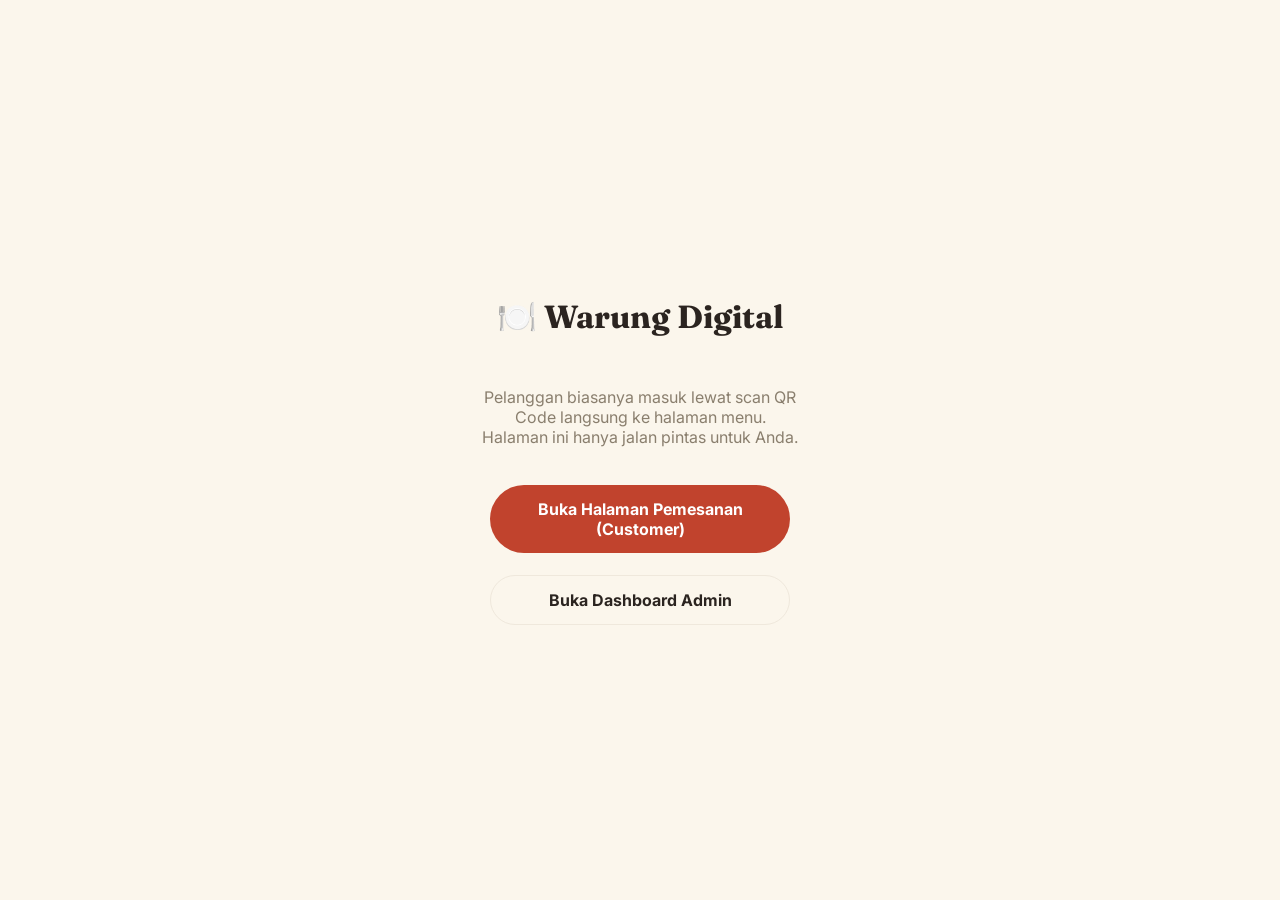
<file: index.html>
<!DOCTYPE html>
<html lang="id">
<head>
<meta charset="UTF-8">
<meta name="viewport" content="width=device-width, initial-scale=1.0">
<title>Warung Digital</title>
<link rel="stylesheet" href="assets/css/style.css">
<style>
  .landing{ min-height:100vh; display:flex; flex-direction:column; align-items:center; justify-content:center; gap:14px; padding:20px; text-align:center; }
  .landing h1{ font-family:var(--font-display); }
  .landing a.btn{
    display:block; width:100%; max-width:300px; padding:14px; border-radius:100px;
    background:var(--color-primary); color:#fff; font-weight:700; margin-top:8px;
  }
  .landing a.btn.secondary{ background:transparent; border:1.5px solid var(--color-border); color:var(--color-ink); }
</style>
</head>
<body>
  <div class="landing">
    <h1>🍽️ Warung Digital</h1>
    <p style="color:var(--color-muted);max-width:320px;">
      Pelanggan biasanya masuk lewat scan QR Code langsung ke halaman menu.
      Halaman ini hanya jalan pintas untuk Anda.
    </p>
    <a class="btn" href="customer/index.html">Buka Halaman Pemesanan (Customer)</a>
    <a class="btn secondary" href="admin/index.html">Buka Dashboard Admin</a>
  </div>
</body>
</html>
</file>
<file: assets/css/style.css>
/* ============================================================
   WARUNG DIGITAL — Design System
   Tema default terinspirasi tiket pesanan warung & kertas menu.
   Semua warna via CSS variable agar admin bisa ganti tanpa coding.
   ============================================================ */

@import url('https://fonts.googleapis.com/css2?family=Fraunces:opsz,wght@9..144,500;9..144,600;9..144,700&family=Inter:wght@400;500;600;700&family=IBM+Plex+Mono:wght@500;600&display=swap');

:root{
  /* --- Token warna default (bisa ditimpa oleh admin via Firestore settings) --- */
  --color-primary: #C1432D;      /* Chili red — tombol utama, aksen */
  --color-header: #2B2420;       /* Charcoal ink — header */
  --color-footer: #2B2420;       /* Charcoal ink — footer */
  --color-bg: #FBF6EC;           /* Cream paper — background */
  --color-accent: #E8A33D;       /* Turmeric — highlight, badge */
  --color-success: #4A6741;      /* Banana leaf — tersedia/selesai */
  --color-ink: #2B2420;
  --color-muted: #8A7F6E;
  --color-card: #FFFFFF;
  --color-border: #EFE8DC;
  --color-danger: #B23A2E;

  --font-display: 'Fraunces', serif;
  --font-body: 'Inter', sans-serif;
  --font-mono: 'IBM Plex Mono', monospace;

  --radius-sm: 8px;
  --radius-md: 14px;
  --radius-lg: 22px;
  --shadow-card: 0 2px 10px rgba(43,36,32,0.08);
  --shadow-float: 0 8px 24px rgba(43,36,32,0.18);
}

*{ box-sizing: border-box; }
html,body{ margin:0; padding:0; }
body{
  font-family: var(--font-body);
  background: var(--color-bg);
  color: var(--color-ink);
  -webkit-font-smoothing: antialiased;
  padding-bottom: env(safe-area-inset-bottom);
}
img{ max-width:100%; display:block; }
button{ font-family: inherit; cursor:pointer; }
a{ color:inherit; text-decoration:none; }

.visually-hidden{
  position:absolute; width:1px; height:1px; overflow:hidden;
  clip:rect(0 0 0 0); white-space:nowrap;
}

:focus-visible{
  outline: 3px solid var(--color-accent);
  outline-offset: 2px;
}

@media (prefers-reduced-motion: reduce){
  *{ animation-duration: 0.001ms !important; transition-duration: 0.001ms !important; }
}

/* ---------- Layout shell ---------- */
.app-shell{ max-width: 560px; margin: 0 auto; min-height: 100vh; position: relative; background: var(--color-bg); }

.app-header{
  background: var(--color-header);
  color: #F4EFE4;
  padding: 18px 20px 22px;
  border-radius: 0 0 24px 24px;
  position: relative;
}
.app-header .logo-row{ display:flex; align-items:center; gap:12px; }
.app-header .logo-img{
  width:52px; height:52px; border-radius: 14px; object-fit:cover;
  border: 2px solid rgba(244,239,228,0.25);
  background: rgba(244,239,228,0.1);
}
.app-header .restaurant-name{
  font-family: var(--font-display);
  font-size: 22px; font-weight: 600; margin:0; letter-spacing: -0.01em;
}
.app-header .restaurant-tagline{
  font-size: 12.5px; color: rgba(244,239,228,0.65); margin-top:2px;
}

/* ---------- Banner slider ---------- */
.banner-slider{
  position: relative; margin: 14px 20px 0; border-radius: var(--radius-md);
  overflow: hidden; aspect-ratio: 16/7; background: var(--color-border);
  box-shadow: var(--shadow-card);
}
.banner-slider .banner-slide{
  position:absolute; inset:0; opacity:0; transition: opacity .5s ease;
}
.banner-slider .banner-slide.active{ opacity:1; }
.banner-slider .banner-slide img{ width:100%; height:100%; object-fit:cover; }
.banner-dots{
  position:absolute; bottom:10px; left:0; right:0; display:flex; justify-content:center; gap:6px;
}
.banner-dots span{
  width:6px; height:6px; border-radius:50%; background: rgba(255,255,255,0.5);
}
.banner-dots span.active{ background:#fff; width:16px; border-radius:4px; }

/* ---------- Category tabs ---------- */
.category-tabs{
  display:flex; gap:8px; overflow-x:auto; padding: 16px 20px 8px;
  scrollbar-width:none; position: sticky; top:0; background: var(--color-bg); z-index: 20;
}
.category-tabs::-webkit-scrollbar{ display:none; }
.category-tab{
  flex: 0 0 auto; padding: 8px 16px; border-radius: 100px; border: 1.5px solid var(--color-border);
  background: var(--color-card); font-size: 13.5px; font-weight:600; color: var(--color-muted);
  white-space:nowrap; transition: all .15s ease;
}
.category-tab.active{
  background: var(--color-header); color:#F4EFE4; border-color: var(--color-header);
}

/* ---------- Menu grid ---------- */
.menu-section{ padding: 4px 20px 100px; }
.menu-section h3{
  font-family: var(--font-display); font-size: 16px; margin: 20px 0 10px; font-weight:600;
}
.menu-card{
  display:flex; gap:12px; background: var(--color-card); border-radius: var(--radius-md);
  padding: 10px; margin-bottom: 10px; box-shadow: var(--shadow-card); align-items:center;
  border: 1px solid var(--color-border);
}
.menu-card.is-unavailable{ opacity: 0.55; }
.menu-card .thumb{
  width:76px; height:76px; border-radius: var(--radius-sm); object-fit:cover; flex-shrink:0;
  background: var(--color-border);
}
.menu-card .info{ flex:1; min-width:0; }
.menu-card .info .name{ font-weight:600; font-size:14.5px; margin:0 0 2px; }
.menu-card .info .desc{
  font-size:12px; color: var(--color-muted); margin:0 0 6px;
  display:-webkit-box; -webkit-line-clamp:2; -webkit-box-orient:vertical; overflow:hidden;
}
.menu-card .info .price-row{ display:flex; align-items:center; justify-content:space-between; }
.menu-card .price{ font-family: var(--font-mono); font-weight:600; font-size:13.5px; color: var(--color-primary); }
.badge-out{
  font-size:10.5px; font-weight:700; color: var(--color-danger); background: rgba(178,58,46,0.1);
  padding:3px 8px; border-radius: 100px; text-transform:uppercase; letter-spacing:.03em;
}
.add-btn{
  width:30px; height:30px; border-radius:50%; border:none; background: var(--color-primary); color:#fff;
  font-size:18px; line-height:1; display:flex; align-items:center; justify-content:center; flex-shrink:0;
}
.add-btn:disabled{ background: var(--color-muted); }

/* ---------- Floating cart ---------- */
.cart-fab{
  position: fixed; left:50%; transform:translateX(-50%); bottom:18px; z-index: 40;
  width: calc(100% - 40px); max-width: 520px;
  background: var(--color-primary); color:#fff; border:none; border-radius: 100px;
  padding: 14px 20px; display:flex; align-items:center; justify-content:space-between;
  box-shadow: var(--shadow-float); font-weight:600; font-size:14px;
}
.cart-fab .count{
  background: rgba(255,255,255,0.25); border-radius:100px; padding:2px 10px; font-size:12.5px; margin-right:8px;
}
.cart-fab.hidden{ display:none; }

/* ---------- Sheets / modals ---------- */
.sheet-overlay{
  position: fixed; inset:0; background: rgba(43,36,32,0.45); z-index:100;
  display:flex; align-items:flex-end; opacity:0; pointer-events:none; transition: opacity .2s ease;
}
.sheet-overlay.open{ opacity:1; pointer-events:auto; }
.sheet{
  background: var(--color-bg); width:100%; max-width:560px; margin:0 auto;
  border-radius: 24px 24px 0 0; max-height: 88vh; overflow-y:auto;
  transform: translateY(100%); transition: transform .28s cubic-bezier(.32,.72,0,1);
  padding: 4px 20px 24px;
}
.sheet-overlay.open .sheet{ transform: translateY(0); }
.sheet-handle{
  width:36px; height:4px; background: var(--color-border); border-radius:100px; margin:10px auto 6px;
}
.sheet-close{
  position:absolute; right:18px; top:14px; width:32px; height:32px; border-radius:50%;
  background: var(--color-card); border:1px solid var(--color-border); font-size:16px; z-index:2;
}

.detail-photo{ width:100%; aspect-ratio: 4/3; object-fit:cover; border-radius: var(--radius-md); margin-top:8px; }
.detail-name{ font-family: var(--font-display); font-size:20px; font-weight:600; margin:14px 0 2px; }
.detail-price{ font-family: var(--font-mono); color: var(--color-primary); font-weight:700; font-size:16px; }
.detail-desc{ font-size:13.5px; color: var(--color-muted); margin:8px 0 16px; line-height:1.5; }

.field-label{ font-size:12.5px; font-weight:700; text-transform:uppercase; letter-spacing:.04em; color: var(--color-muted); margin: 16px 0 8px; }
.variant-options{ display:flex; flex-wrap:wrap; gap:8px; }
.variant-chip{
  padding:8px 14px; border-radius:100px; border:1.5px solid var(--color-border); background:#fff; font-size:13px; font-weight:600;
}
.variant-chip.active{ background: var(--color-primary); border-color: var(--color-primary); color:#fff; }

.qty-stepper{ display:flex; align-items:center; gap:14px; }
.qty-stepper button{
  width:36px; height:36px; border-radius:50%; border:1.5px solid var(--color-border); background:#fff; font-size:18px;
}
.qty-stepper .qty-val{ font-family: var(--font-mono); font-weight:700; font-size:16px; min-width:20px; text-align:center; }

textarea.note-input{
  width:100%; border:1.5px solid var(--color-border); border-radius: var(--radius-sm); padding:10px 12px;
  font-family:inherit; font-size:13.5px; resize:vertical; min-height:56px; background:#fff;
}

.primary-btn{
  width:100%; background: var(--color-primary); color:#fff; border:none; border-radius: 100px;
  padding:15px; font-weight:700; font-size:14.5px; margin-top:18px;
}
.primary-btn:disabled{ background: var(--color-muted); }
.ghost-btn{
  width:100%; background: transparent; color: var(--color-ink); border:1.5px solid var(--color-border);
  border-radius:100px; padding:13px; font-weight:600; font-size:13.5px; margin-top:10px;
}

/* ---------- Cart list ---------- */
.cart-item{ display:flex; gap:10px; padding:12px 0; border-bottom:1px solid var(--color-border); }
.cart-item .ci-info{ flex:1; }
.cart-item .ci-name{ font-weight:600; font-size:13.5px; }
.cart-item .ci-variant{ font-size:11.5px; color: var(--color-muted); margin-top:2px; }
.cart-item .ci-note{ font-size:11px; color: var(--color-accent); margin-top:2px; font-style:italic; }
.cart-item .ci-row{ display:flex; align-items:center; justify-content:space-between; margin-top:6px; }
.cart-item .ci-remove{ background:none; border:none; color: var(--color-danger); font-size:11.5px; font-weight:700; }
.cart-totals{ margin-top:14px; padding-top:14px; border-top:2px dashed var(--color-border); }
.cart-totals .row{ display:flex; justify-content:space-between; font-size:13.5px; margin-bottom:6px; }
.cart-totals .grand{ font-weight:700; font-size:17px; font-family: var(--font-mono); }

.input-field{
  width:100%; border:1.5px solid var(--color-border); border-radius: var(--radius-sm); padding:12px 14px;
  font-family:inherit; font-size:14px; background:#fff; margin-bottom:4px;
}

.empty-cart{ text-align:center; padding: 50px 20px; color: var(--color-muted); }
.empty-cart .icon{ font-size:38px; margin-bottom:10px; }

/* ---------- Order ticket / status ---------- */
.ticket{
  background: var(--color-card); border-radius: var(--radius-md); margin: 20px; padding: 24px 20px;
  box-shadow: var(--shadow-card); position:relative; text-align:center;
  border: 1.5px dashed var(--color-border);
}
.ticket .stamp{
  width:64px; height:64px; border-radius:50%; background: var(--color-success); color:#fff;
  display:flex; align-items:center; justify-content:center; font-size:30px; margin: 0 auto 14px;
}
.ticket h2{ font-family: var(--font-display); font-size:20px; margin:0 0 4px; }
.ticket .order-no{ font-family: var(--font-mono); color: var(--color-muted); font-size:12.5px; letter-spacing:.05em; }
.status-track{ display:flex; justify-content:space-between; margin: 24px 0 6px; position:relative; }
.status-track::before{
  content:''; position:absolute; top:13px; left:6%; right:6%; height:2px; background: var(--color-border); z-index:0;
}
.status-track .step{ flex:1; text-align:center; position:relative; z-index:1; }
.status-track .dot{
  width:26px; height:26px; border-radius:50%; background: var(--color-border); margin:0 auto 6px;
  display:flex; align-items:center; justify-content:center; font-size:12px; color:#fff; font-weight:700;
}
.status-track .step.done .dot{ background: var(--color-success); }
.status-track .step.current .dot{ background: var(--color-primary); box-shadow: 0 0 0 4px rgba(193,67,45,0.18); }
.status-track .label{ font-size:10px; color: var(--color-muted); font-weight:600; }
.status-track .step.done .label, .status-track .step.current .label{ color: var(--color-ink); }
.eta-box{
  margin-top:20px; background: var(--color-bg); border-radius: var(--radius-sm); padding:12px; font-size:13px;
}
.eta-box b{ font-family: var(--font-mono); color: var(--color-primary); }

/* ---------- Admin ---------- */
.admin-shell{ max-width: 900px; margin:0 auto; min-height:100vh; }
.admin-login{
  min-height:100vh; display:flex; align-items:center; justify-content:center; padding:20px;
}
.admin-login-card{
  background:#fff; border-radius: var(--radius-lg); padding:36px 28px; width:100%; max-width:360px;
  box-shadow: var(--shadow-float); text-align:center;
}
.admin-login-card .icon{
  width:56px; height:56px; border-radius:16px; background: var(--color-header); color:#fff;
  display:flex; align-items:center; justify-content:center; font-size:26px; margin:0 auto 16px;
}
.admin-nav{
  display:flex; overflow-x:auto; gap:4px; background: var(--color-header); padding:10px 14px; position:sticky; top:0; z-index:30;
  scrollbar-width:none;
}
.admin-nav::-webkit-scrollbar{ display:none; }
.admin-nav button{
  flex:0 0 auto; background:transparent; border:none; color:rgba(244,239,228,0.6); padding:10px 14px;
  font-size:13px; font-weight:600; border-radius:100px; white-space:nowrap;
}
.admin-nav button.active{ background:rgba(244,239,228,0.12); color:#F4EFE4; }
.admin-content{ padding:20px 16px 60px; }
.admin-stats{ display:grid; grid-template-columns: 1fr 1fr; gap:10px; margin-bottom:20px; }
.stat-card{
  background:#fff; border-radius: var(--radius-md); padding:16px; box-shadow: var(--shadow-card); border:1px solid var(--color-border);
}
.stat-card .num{ font-family: var(--font-mono); font-size:24px; font-weight:700; color: var(--color-primary); }
.stat-card .lbl{ font-size:12px; color: var(--color-muted); margin-top:4px; }

.admin-section-title{ font-family: var(--font-display); font-size:18px; font-weight:600; margin: 8px 0 14px; display:flex; justify-content:space-between; align-items:center; }
.admin-section-title .add-link{ font-size:12.5px; background: var(--color-primary); color:#fff; padding:8px 14px; border-radius:100px; border:none; font-weight:700; }

.admin-card{
  background:#fff; border-radius: var(--radius-md); padding:14px; margin-bottom:10px; box-shadow: var(--shadow-card);
  border:1px solid var(--color-border); display:flex; gap:12px; align-items:center;
}
.admin-card .thumb{ width:56px; height:56px; border-radius:10px; object-fit:cover; background: var(--color-border); flex-shrink:0; }
.admin-card .info{ flex:1; min-width:0; }
.admin-card .info .t{ font-weight:600; font-size:14px; }
.admin-card .info .s{ font-size:12px; color: var(--color-muted); }
.admin-card .actions{ display:flex; gap:6px; }
.icon-btn{
  width:32px; height:32px; border-radius:8px; border:1px solid var(--color-border); background:#fff; font-size:14px;
}
.icon-btn.danger{ color: var(--color-danger); border-color: rgba(178,58,46,0.3); }

.admin-form label{ font-size:12.5px; font-weight:700; color: var(--color-muted); text-transform:uppercase; letter-spacing:.03em; display:block; margin: 14px 0 6px; }
.admin-form .hint{ font-size:11.5px; color: var(--color-muted); margin-top:4px; }
.color-swatch-row{ display:flex; align-items:center; gap:10px; }
.color-swatch-row input[type=color]{ width:44px; height:44px; border-radius:10px; border:1.5px solid var(--color-border); padding:2px; background:#fff; }

.status-select{ display:flex; flex-wrap:wrap; gap:6px; margin-top:8px; }
.status-pill{ padding:6px 12px; border-radius:100px; border:1.5px solid var(--color-border); font-size:12px; font-weight:600; background:#fff; }
.status-pill.active{ background: var(--color-header); color:#fff; border-color: var(--color-header); }

.toast{
  position:fixed; bottom:20px; left:50%; transform: translateX(-50%); background: var(--color-header); color:#fff;
  padding:12px 22px; border-radius:100px; font-size:13px; font-weight:600; z-index:200; box-shadow: var(--shadow-float);
  opacity:0; transition: opacity .25s ease, transform .25s ease;
}
.toast.show{ opacity:1; }

.sales-bar-row{ display:flex; align-items:center; gap:10px; margin-bottom:9px; font-size:12.5px; }
.sales-bar-row .label{ width:56px; flex-shrink:0; color: var(--color-muted); font-weight:600; }
.sales-bar-row .bar-track{ flex:1; background: var(--color-border); border-radius:100px; height:10px; overflow:hidden; }
.sales-bar-row .bar-fill{ height:100%; background: var(--color-primary); border-radius:100px; }
.sales-bar-row .value{ width:92px; text-align:right; font-family: var(--font-mono); font-weight:600; flex-shrink:0; }

.qr-box{ background:#fff; border-radius: var(--radius-md); padding:24px; text-align:center; box-shadow: var(--shadow-card); }
.qr-box #qrcode{ display:flex; justify-content:center; margin:16px 0; }

.upload-drop{
  border: 2px dashed var(--color-border); border-radius: var(--radius-sm); padding:20px; text-align:center;
  cursor:pointer; background:#fff; font-size:13px; color: var(--color-muted);
}
.upload-preview{ width:100%; max-height:160px; object-fit:cover; border-radius: var(--radius-sm); margin-top:10px; }

.setup-banner{
  background: var(--color-danger); color:#fff; padding:12px 20px; font-size:12.5px; text-align:center; font-weight:600;
}
.setup-banner a{ text-decoration:underline; }

.tab-badge{ background: rgba(255,255,255,0.2); border-radius:100px; padding:1px 7px; font-size:10.5px; margin-left:4px; }
</file>
